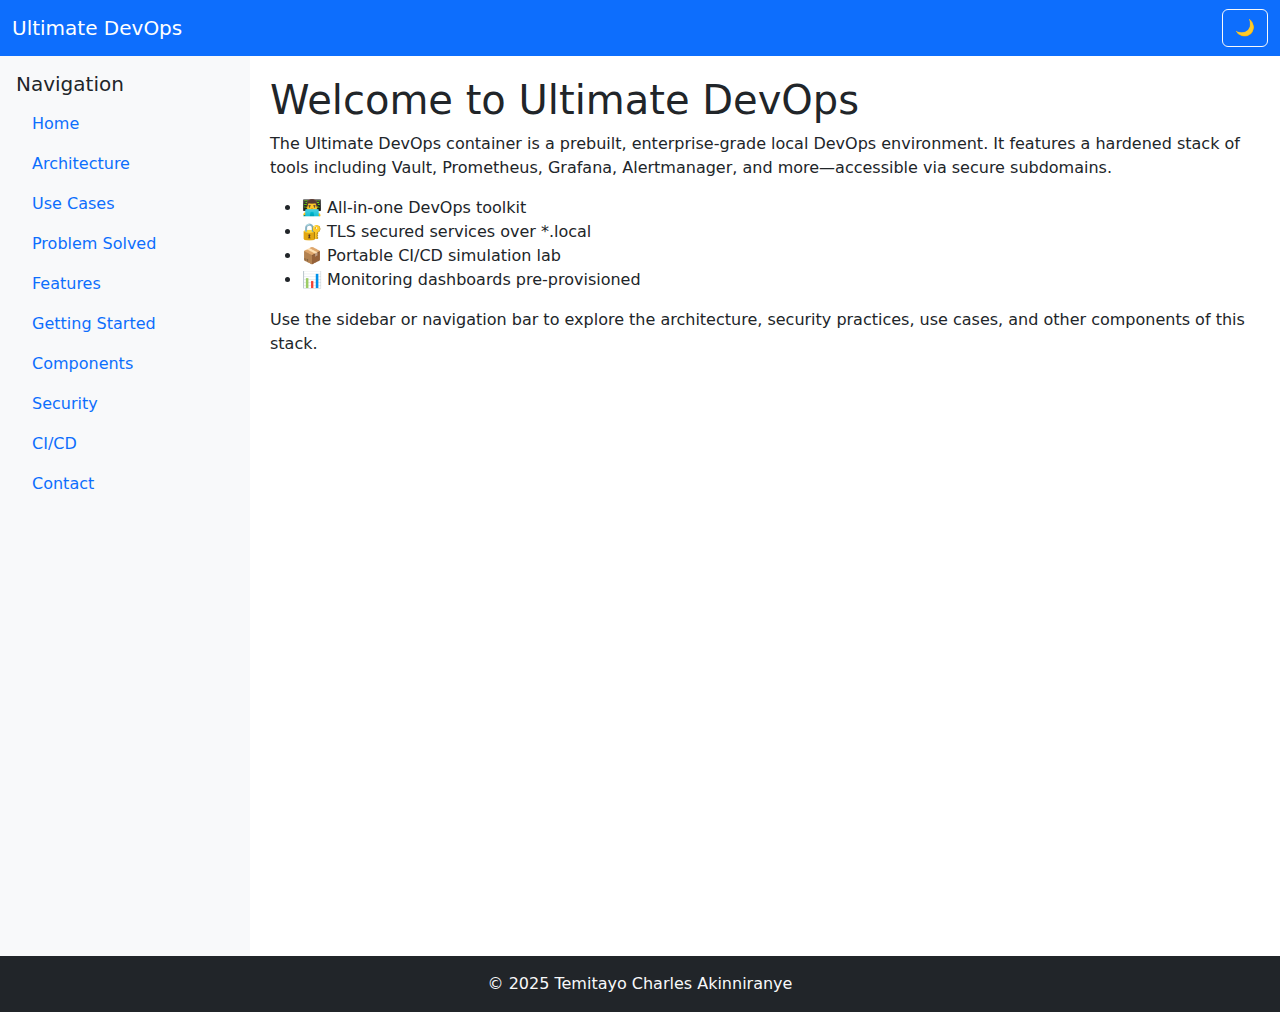
<file: index.html>
<!DOCTYPE html>
<html lang="en">
<head>
  <meta charset="UTF-8">
  <title>Home - Ultimate DevOps</title>
  <meta name="viewport" content="width=device-width, initial-scale=1">
  <link href="https://cdn.jsdelivr.net/npm/bootstrap@5.3.2/dist/css/bootstrap.min.css" rel="stylesheet">
  <style>
    body { display: flex; flex-direction: column; min-height: 100vh; }
    main { padding: 20px; flex: 1; }
  </style>
</head>
<body>
<nav class="navbar navbar-expand-lg navbar-dark bg-primary sticky-top">
  <div class="container-fluid">
    <a class="navbar-brand" href="index.html">Ultimate DevOps</a>
    <button class="btn btn-outline-light ms-auto" onclick="toggleTheme()">🌙</button>
  </div>
</nav>

<div class="d-flex">
  <div class="bg-light p-3" style="width: 250px; height: 100vh;">
    <h5>Navigation</h5>
    <ul class="nav flex-column">
      <li class="nav-item"><a class="nav-link" href="index.html">Home</a></li>
      <li class="nav-item"><a class="nav-link" href="architecture.html">Architecture</a></li>
      <li class="nav-item"><a class="nav-link" href="use-cases.html">Use Cases</a></li>
      <li class="nav-item"><a class="nav-link" href="problem-solved.html">Problem Solved</a></li>
      <li class="nav-item"><a class="nav-link" href="features.html">Features</a></li>
      <li class="nav-item"><a class="nav-link" href="getting-started.html">Getting Started</a></li>
      <li class="nav-item"><a class="nav-link" href="components.html">Components</a></li>
      <li class="nav-item"><a class="nav-link" href="security.html">Security</a></li>
      <li class="nav-item"><a class="nav-link" href="ci-cd.html">CI/CD</a></li>
      <li class="nav-item"><a class="nav-link" href="contact.html">Contact</a></li>
    </ul>
  </div>

  <main class="flex-grow-1">
    <h1>Welcome to Ultimate DevOps</h1>
    <p>
      The Ultimate DevOps container is a prebuilt, enterprise-grade local DevOps environment.
      It features a hardened stack of tools including Vault, Prometheus, Grafana, Alertmanager, and more—accessible via secure subdomains.
    </p>
    <ul>
      <li>👨‍💻 All-in-one DevOps toolkit</li>
      <li>🔐 TLS secured services over *.local</li>
      <li>📦 Portable CI/CD simulation lab</li>
      <li>📊 Monitoring dashboards pre-provisioned</li>
    </ul>
    <p>
      Use the sidebar or navigation bar to explore the architecture, security practices, use cases, and other components of this stack.
    </p>
  </main>
</div>

<footer class="text-center p-3 mt-auto bg-dark text-light">
  © 2025 Temitayo Charles Akinniranye
</footer>

<script src="https://cdn.jsdelivr.net/npm/bootstrap@5.3.2/dist/js/bootstrap.bundle.min.js"></script>
<script>
  function toggleTheme() {
    document.body.classList.toggle("bg-dark");
    document.body.classList.toggle("text-light");
  }
</script>
</body>
</html>
</file>
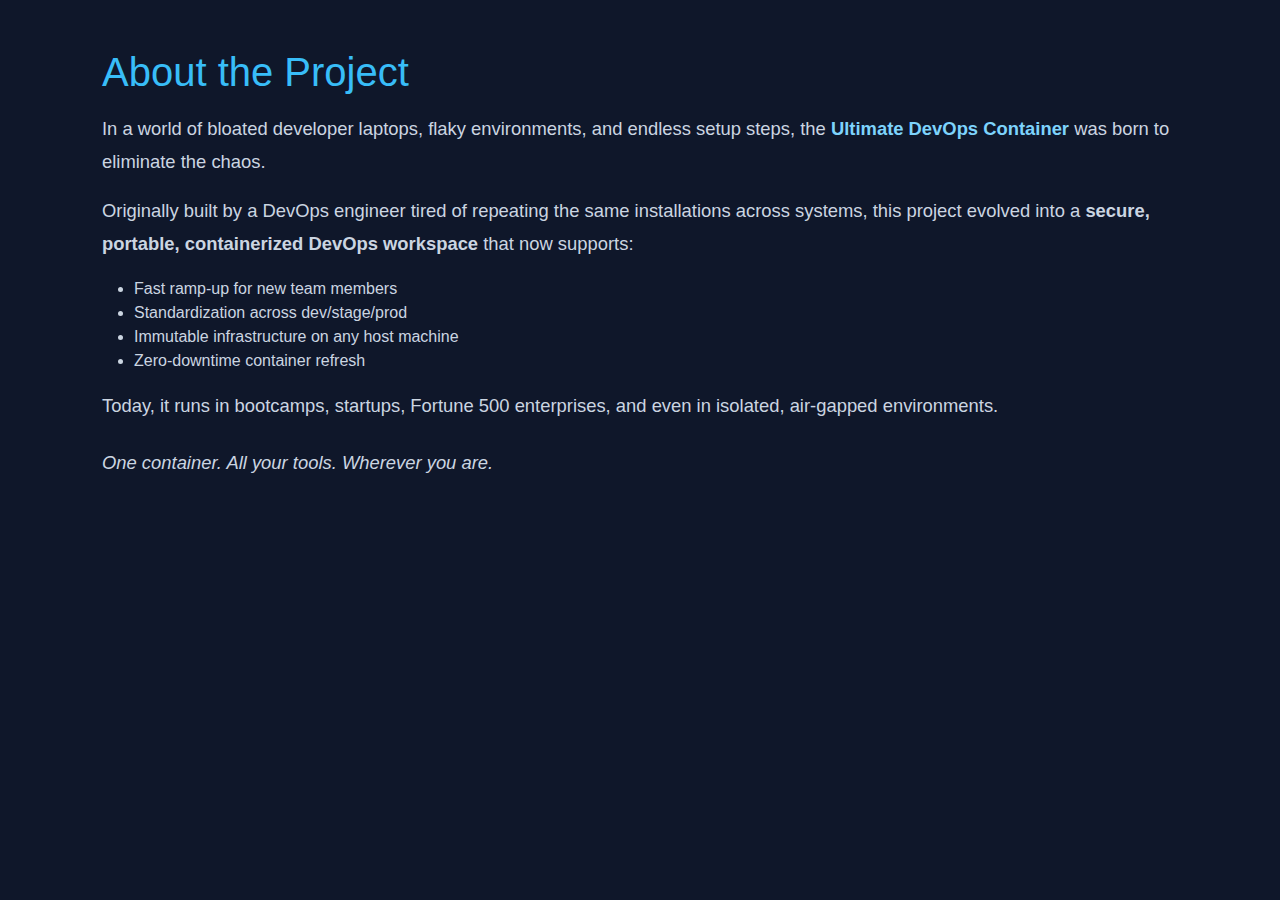
<file: about.html>
<!DOCTYPE html>
<html lang="en">
<head>
  <meta charset="UTF-8" />
  <title>About | Ultimate DevOps Container</title>
  <meta name="viewport" content="width=device-width, initial-scale=1">
  <link href="https://cdn.jsdelivr.net/npm/bootstrap@5.3.2/dist/css/bootstrap.min.css" rel="stylesheet">
  <style>
    body {
      background-color: #0f172a;
      color: #cbd5e1;
      font-family: 'Segoe UI', sans-serif;
    }
    .container {
      padding: 3rem 2rem;
    }
    h1 {
      font-size: 2.5rem;
      color: #38bdf8;
      margin-bottom: 1rem;
    }
    .highlight {
      color: #7dd3fc;
      font-weight: bold;
    }
    p {
      font-size: 1.15rem;
      line-height: 1.8;
    }
  </style>
</head>
<body>

<div class="container">
  <h1>About the Project</h1>

  <p>
    In a world of bloated developer laptops, flaky environments, and endless setup steps,
    the <span class="highlight">Ultimate DevOps Container</span> was born to eliminate the chaos.
  </p>

  <p>
    Originally built by a DevOps engineer tired of repeating the same installations across systems,
    this project evolved into a <strong>secure, portable, containerized DevOps workspace</strong> that now supports:
  </p>

  <ul>
    <li>Fast ramp-up for new team members</li>
    <li>Standardization across dev/stage/prod</li>
    <li>Immutable infrastructure on any host machine</li>
    <li>Zero-downtime container refresh</li>
  </ul>

  <p>
    Today, it runs in bootcamps, startups, Fortune 500 enterprises, and even in isolated, air-gapped environments.
  </p>

  <p class="mt-4">
    <em>One container. All your tools. Wherever you are.</em>
  </p>
</div>

</body>
</html>
</file>
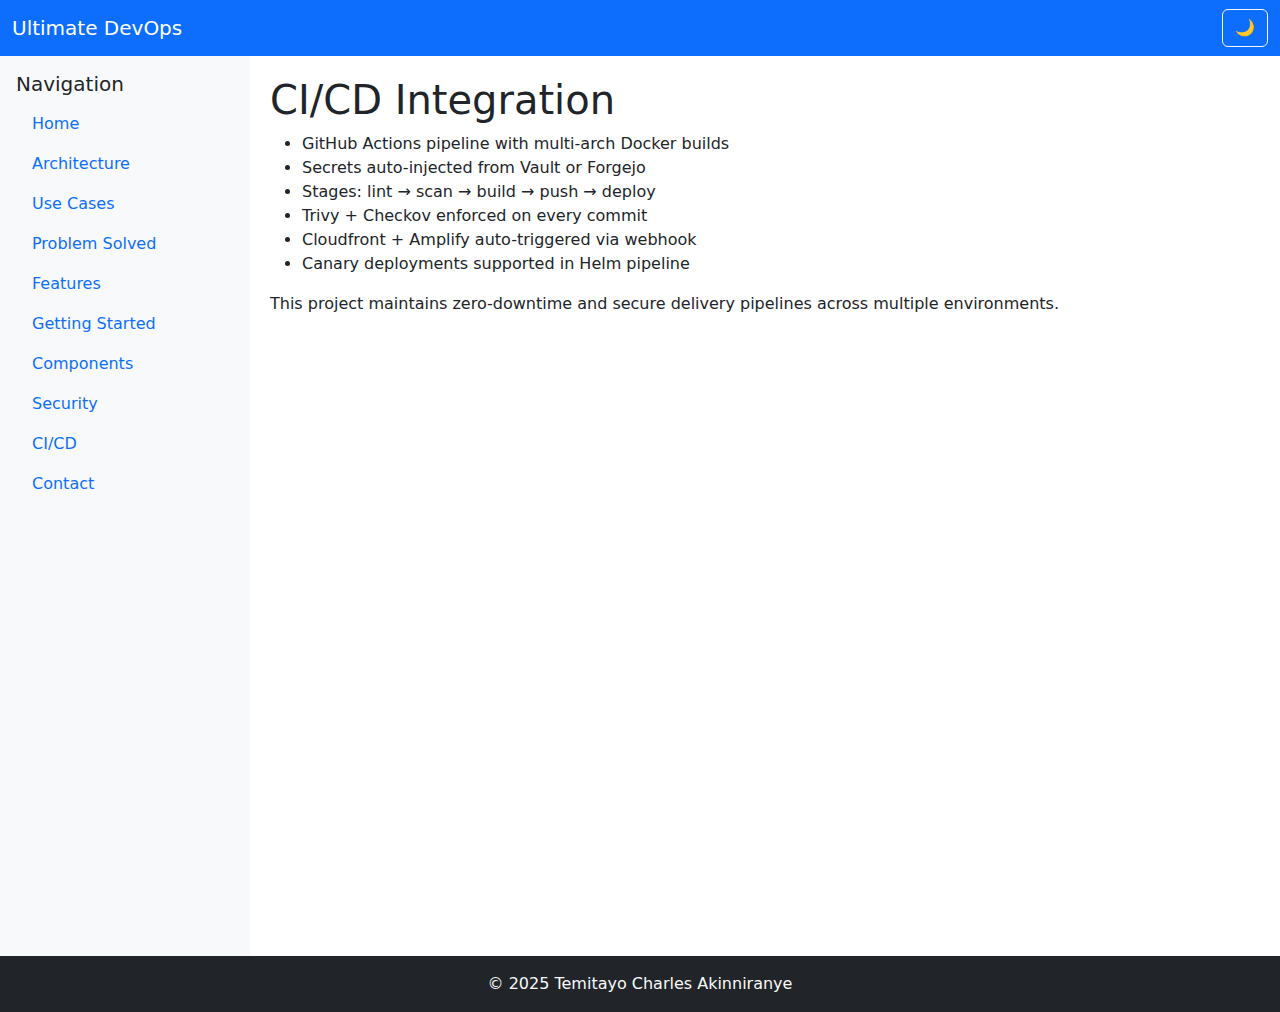
<file: ci-cd.html>
<!DOCTYPE html>
<html lang="en">
<head>
  <meta charset="UTF-8">
  <title>CI/CD - Ultimate DevOps</title>
  <meta name="viewport" content="width=device-width, initial-scale=1">
  <link href="https://cdn.jsdelivr.net/npm/bootstrap@5.3.2/dist/css/bootstrap.min.css" rel="stylesheet">
  <style>body { display: flex; flex-direction: column; min-height: 100vh; } main { padding: 20px; flex: 1; }</style>
</head>
<body>
<nav class="navbar navbar-expand-lg navbar-dark bg-primary sticky-top">
  <div class="container-fluid">
    <a class="navbar-brand" href="index.html">Ultimate DevOps</a>
    <button class="btn btn-outline-light ms-auto" onclick="toggleTheme()">🌙</button>
  </div>
</nav>
<div class="d-flex">
  <div class="bg-light p-3" style="width: 250px; height: 100vh;">
    <h5>Navigation</h5>
    <ul class="nav flex-column">
      <li class="nav-item"><a class="nav-link" href="index.html">Home</a></li>
      <li class="nav-item"><a class="nav-link" href="architecture.html">Architecture</a></li>
      <li class="nav-item"><a class="nav-link" href="use-cases.html">Use Cases</a></li>
      <li class="nav-item"><a class="nav-link" href="problem-solved.html">Problem Solved</a></li>
      <li class="nav-item"><a class="nav-link" href="features.html">Features</a></li>
      <li class="nav-item"><a class="nav-link" href="getting-started.html">Getting Started</a></li>
      <li class="nav-item"><a class="nav-link" href="components.html">Components</a></li>
      <li class="nav-item"><a class="nav-link" href="security.html">Security</a></li>
      <li class="nav-item"><a class="nav-link active" href="ci-cd.html">CI/CD</a></li>
      <li class="nav-item"><a class="nav-link" href="contact.html">Contact</a></li>
    </ul>
  </div>
  <main class="flex-grow-1">
    <h1>CI/CD Integration</h1>
    <ul>
      <li>GitHub Actions pipeline with multi-arch Docker builds</li>
      <li>Secrets auto-injected from Vault or Forgejo</li>
      <li>Stages: lint → scan → build → push → deploy</li>
      <li>Trivy + Checkov enforced on every commit</li>
      <li>Cloudfront + Amplify auto-triggered via webhook</li>
      <li>Canary deployments supported in Helm pipeline</li>
    </ul>
    <p>This project maintains zero-downtime and secure delivery pipelines across multiple environments.</p>
  </main>
</div>
<footer class="text-center p-3 mt-auto bg-dark text-light">© 2025 Temitayo Charles Akinniranye</footer>
<script src="https://cdn.jsdelivr.net/npm/bootstrap@5.3.2/dist/js/bootstrap.bundle.min.js"></script>
<script>
function toggleTheme() {
  document.body.classList.toggle("bg-dark");
  document.body.classList.toggle("text-light");
}
</script>
</body>
</html>
</file>
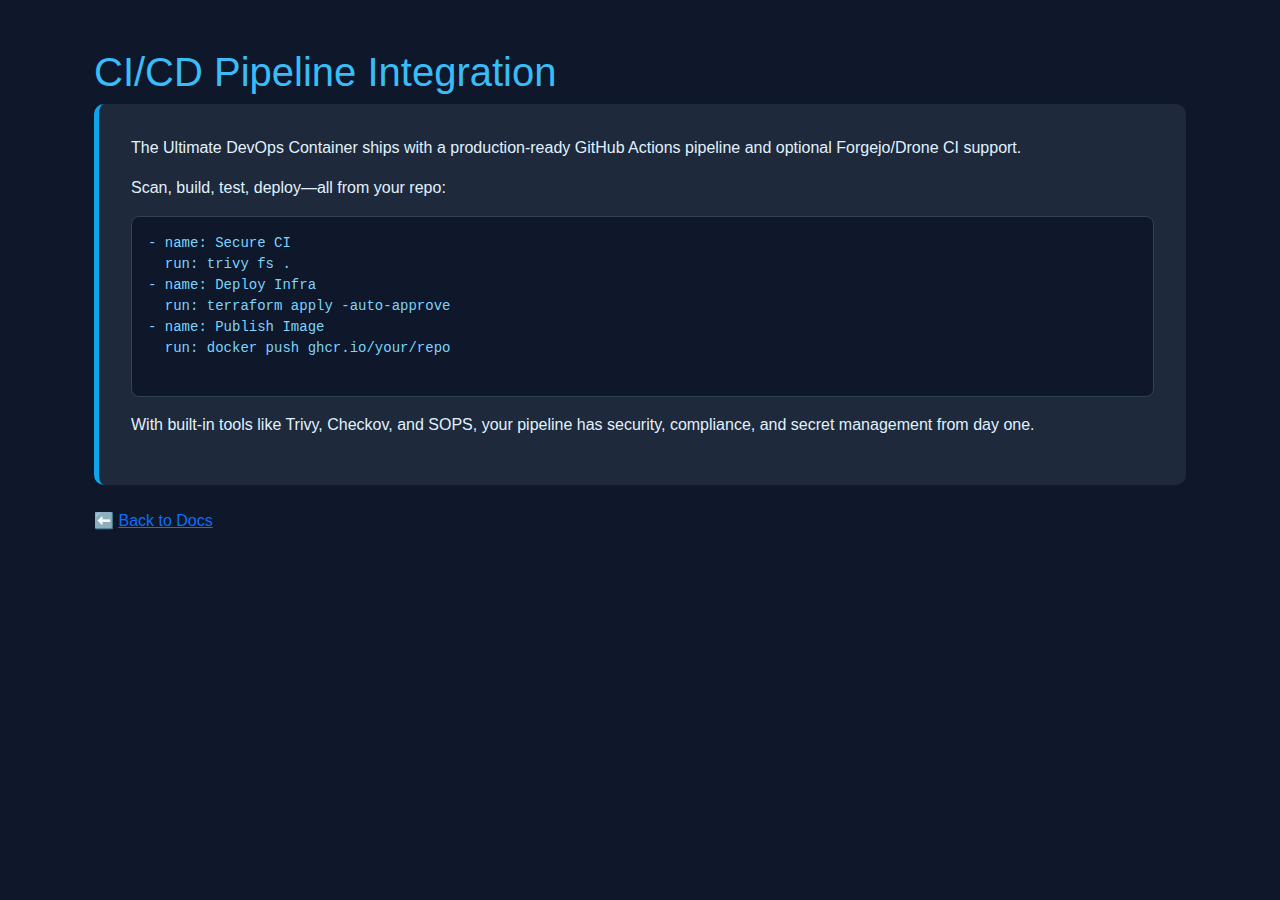
<file: ci.html>
<!DOCTYPE html>
<html lang="en">
<head>
  <meta charset="UTF-8" />
  <title>CI/CD — Ultimate DevOps Container</title>
  <meta name="viewport" content="width=device-width, initial-scale=1" />
  <link href="https://cdn.jsdelivr.net/npm/bootstrap@5.3.2/dist/css/bootstrap.min.css" rel="stylesheet" />
  <style>
    body {
      background-color: #0f172a;
      color: #e0f2fe;
      font-family: 'Segoe UI', sans-serif;
    }
    h1 {
      color: #38bdf8;
    }
    .section {
      padding: 3rem 1.5rem;
    }
    .pipeline {
      background: #1e293b;
      padding: 2rem;
      border-left: 5px solid #0ea5e9;
      border-radius: 10px;
    }
    pre {
      background: #0f172a;
      border: 1px solid #334155;
      color: #7dd3fc;
      padding: 1rem;
      border-radius: 8px;
      overflow-x: auto;
    }
  </style>
</head>
<body>
  <div class="container section">
    <h1>CI/CD Pipeline Integration</h1>
    <div class="pipeline">
      <p>
        The Ultimate DevOps Container ships with a production-ready GitHub Actions pipeline and optional Forgejo/Drone CI support.
      </p>
      <p>
        Scan, build, test, deploy—all from your repo:
      </p>
      <pre>
- name: Secure CI
  run: trivy fs .
- name: Deploy Infra
  run: terraform apply -auto-approve
- name: Publish Image
  run: docker push ghcr.io/your/repo
      </pre>
      <p>
        With built-in tools like Trivy, Checkov, and SOPS, your pipeline has security, compliance, and secret management from day one.
      </p>
    </div>

    <p class="mt-4">
      ⬅️ <a href="docs.html">Back to Docs</a>
    </p>
  </div>
</body>
</html>
</file>
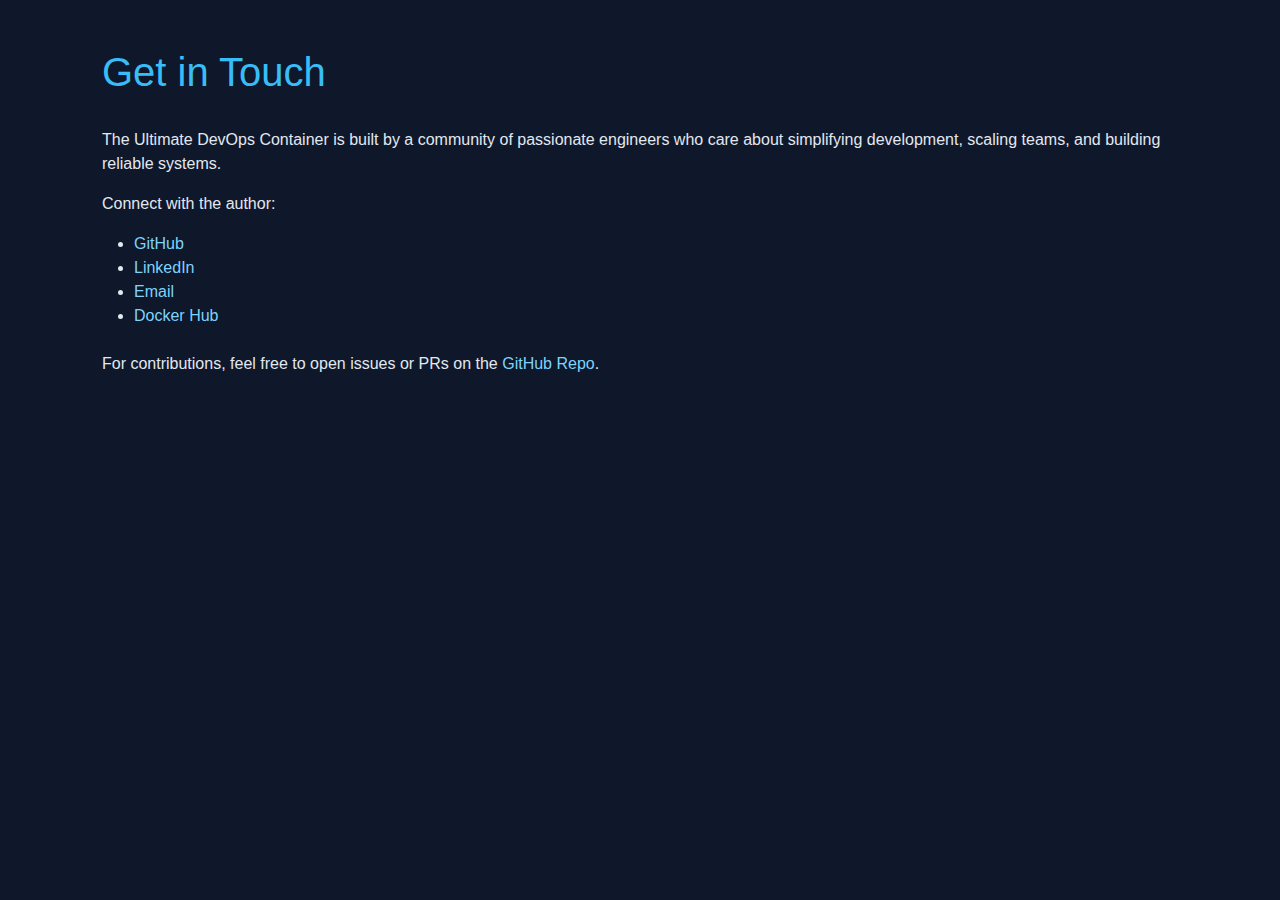
<file: contact.html>
<!DOCTYPE html>
<html lang="en">
<head>
  <meta charset="UTF-8" />
  <title>Contact | Ultimate DevOps Container</title>
  <meta name="viewport" content="width=device-width, initial-scale=1">
  <link href="https://cdn.jsdelivr.net/npm/bootstrap@5.3.2/dist/css/bootstrap.min.css" rel="stylesheet">
  <style>
    body {
      background-color: #0f172a;
      color: #e2e8f0;
      font-family: 'Segoe UI', sans-serif;
    }
    .container {
      padding: 3rem 2rem;
    }
    h1 {
      color: #38bdf8;
      margin-bottom: 2rem;
    }
    a {
      color: #7dd3fc;
      text-decoration: none;
    }
    a:hover {
      text-decoration: underline;
      color: #bae6fd;
    }
  </style>
</head>
<body>

<div class="container">
  <h1>Get in Touch</h1>
  <p>
    The Ultimate DevOps Container is built by a community of passionate engineers who care about simplifying development, scaling teams, and building reliable systems.
  </p>
  <p>
    Connect with the author:
  </p>
  <ul>
    <li><a href="https://github.com/temitayocharles" target="_blank">GitHub</a></li>
    <li><a href="https://linkedin.com/in/temitayocharles" target="_blank">LinkedIn</a></li>
    <li><a href="mailto:temitayocharles@protonmail.com">Email</a></li>
    <li><a href="https://hub.docker.com/r/temitayocharles/ultimate-devops" target="_blank">Docker Hub</a></li>
  </ul>
  <p class="mt-4">
    For contributions, feel free to open issues or PRs on the <a href="https://github.com/temitayocharles/ultimate-devops" target="_blank">GitHub Repo</a>.
  </p>
</div>

</body>
</html>
</file>
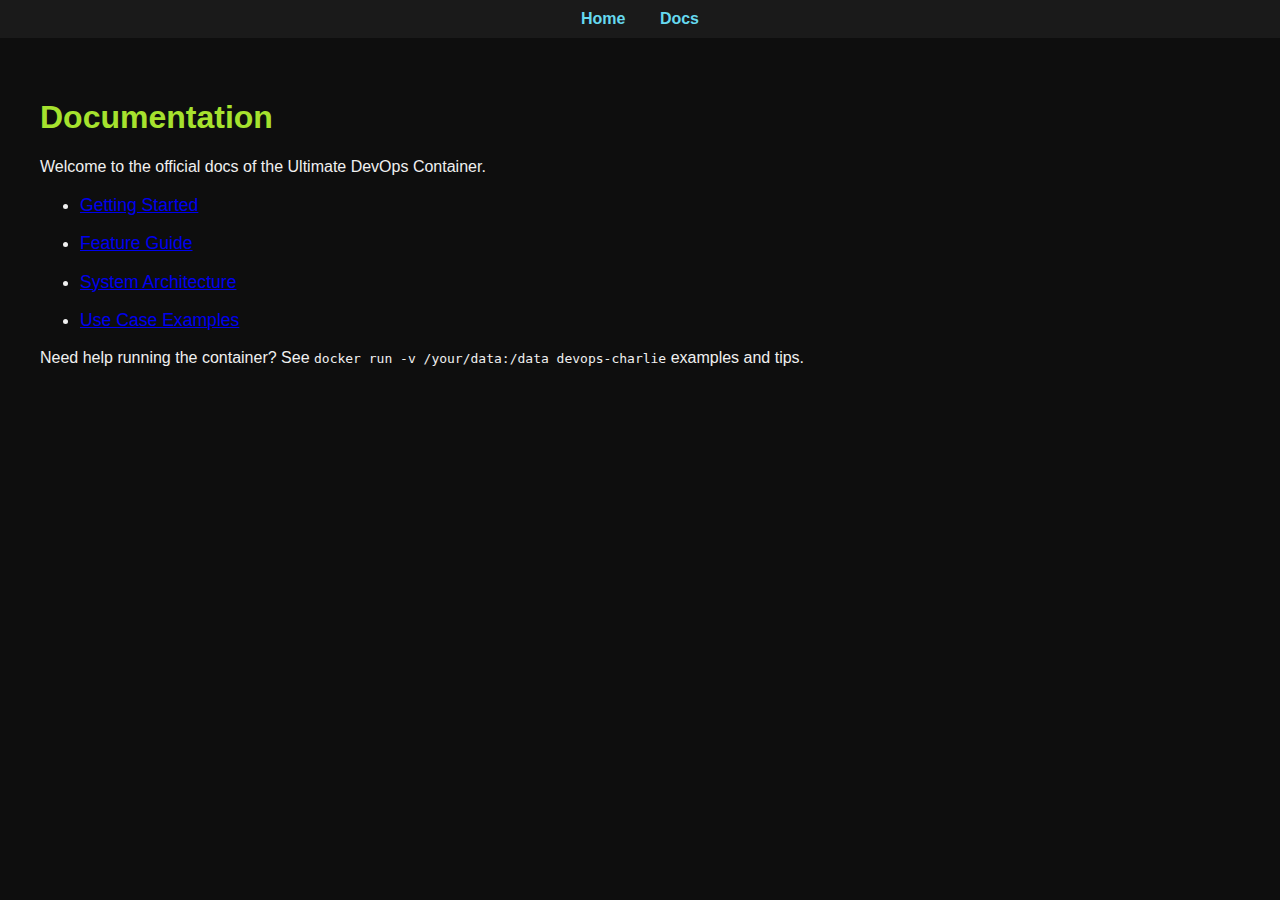
<file: docs.html>
<!DOCTYPE html>
<html lang="en">
<head>
  <meta charset="UTF-8">
  <title>Docs • Ultimate DevOps</title>
  <link rel="stylesheet" href="style.css">
</head>
<body>
  <nav>
    <a href="index.html">Home</a>
    <a href="docs.html">Docs</a>
  </nav>
  <div class="main">
    <h1>Documentation</h1>
    <p>Welcome to the official docs of the Ultimate DevOps Container.</p>
    <ul>
      <li><a href="getting-started.html">Getting Started</a></li>
      <li><a href="features.html">Feature Guide</a></li>
      <li><a href="architecture.html">System Architecture</a></li>
      <li><a href="use-cases.html">Use Case Examples</a></li>
    </ul>
    <p>
      Need help running the container? See <code>docker run -v /your/data:/data devops-charlie</code> examples and tips.
    </p>
  </div>
</body>
</html>
</file>
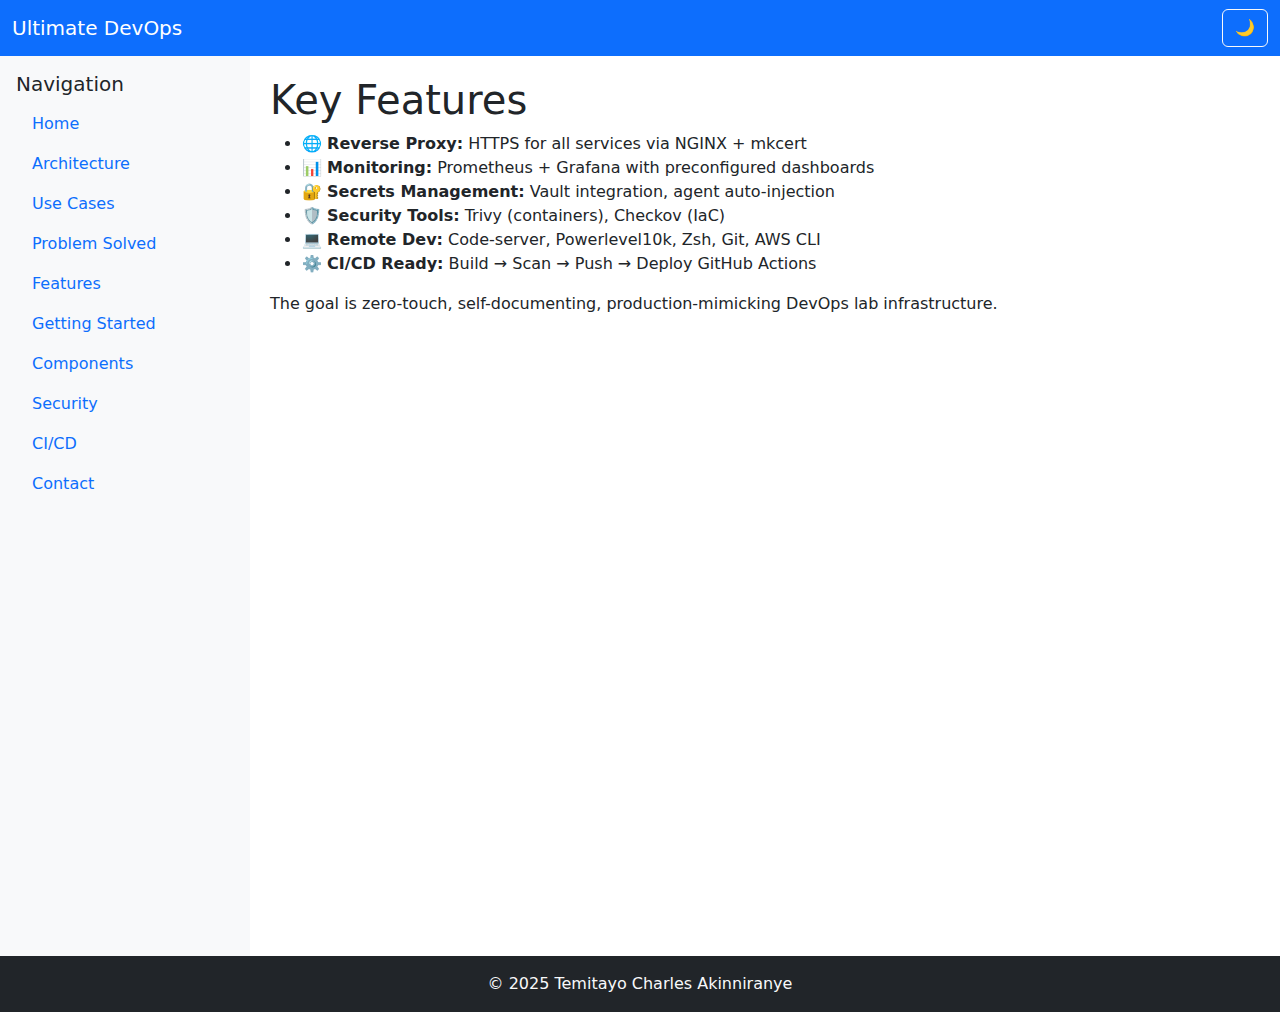
<file: features.html>
<!DOCTYPE html>
<html lang="en">
<head>
  <meta charset="UTF-8">
  <title>Features - Ultimate DevOps</title>
  <meta name="viewport" content="width=device-width, initial-scale=1">
  <link href="https://cdn.jsdelivr.net/npm/bootstrap@5.3.2/dist/css/bootstrap.min.css" rel="stylesheet">
  <style>body { display: flex; flex-direction: column; min-height: 100vh; } main { padding: 20px; flex: 1; }</style>
</head>
<body>
<nav class="navbar navbar-expand-lg navbar-dark bg-primary sticky-top">
  <div class="container-fluid">
    <a class="navbar-brand" href="index.html">Ultimate DevOps</a>
    <button class="btn btn-outline-light ms-auto" onclick="toggleTheme()">🌙</button>
  </div>
</nav>
<div class="d-flex">
  <div class="bg-light p-3" style="width: 250px; height: 100vh;">
    <h5>Navigation</h5>
    <ul class="nav flex-column">
      <li class="nav-item"><a class="nav-link" href="index.html">Home</a></li>
      <li class="nav-item"><a class="nav-link" href="architecture.html">Architecture</a></li>
      <li class="nav-item"><a class="nav-link" href="use-cases.html">Use Cases</a></li>
      <li class="nav-item"><a class="nav-link" href="problem-solved.html">Problem Solved</a></li>
      <li class="nav-item"><a class="nav-link active" href="features.html">Features</a></li>
      <li class="nav-item"><a class="nav-link" href="getting-started.html">Getting Started</a></li>
      <li class="nav-item"><a class="nav-link" href="components.html">Components</a></li>
      <li class="nav-item"><a class="nav-link" href="security.html">Security</a></li>
      <li class="nav-item"><a class="nav-link" href="ci-cd.html">CI/CD</a></li>
      <li class="nav-item"><a class="nav-link" href="contact.html">Contact</a></li>
    </ul>
  </div>
  <main class="flex-grow-1">
    <h1>Key Features</h1>
    <ul>
      <li>🌐 <strong>Reverse Proxy:</strong> HTTPS for all services via NGINX + mkcert</li>
      <li>📊 <strong>Monitoring:</strong> Prometheus + Grafana with preconfigured dashboards</li>
      <li>🔐 <strong>Secrets Management:</strong> Vault integration, agent auto-injection</li>
      <li>🛡 <strong>Security Tools:</strong> Trivy (containers), Checkov (IaC)</li>
      <li>💻 <strong>Remote Dev:</strong> Code-server, Powerlevel10k, Zsh, Git, AWS CLI</li>
      <li>⚙️ <strong>CI/CD Ready:</strong> Build → Scan → Push → Deploy GitHub Actions</li>
    </ul>
    <p>
      The goal is zero-touch, self-documenting, production-mimicking DevOps lab infrastructure.
    </p>
  </main>
</div>
<footer class="text-center p-3 mt-auto bg-dark text-light">
  © 2025 Temitayo Charles Akinniranye
</footer>
<script src="https://cdn.jsdelivr.net/npm/bootstrap@5.3.2/dist/js/bootstrap.bundle.min.js"></script>
<script>
  function toggleTheme() {
    document.body.classList.toggle("bg-dark");
    document.body.classList.toggle("text-light");
  }
</script>
</body>
</html>
</file>
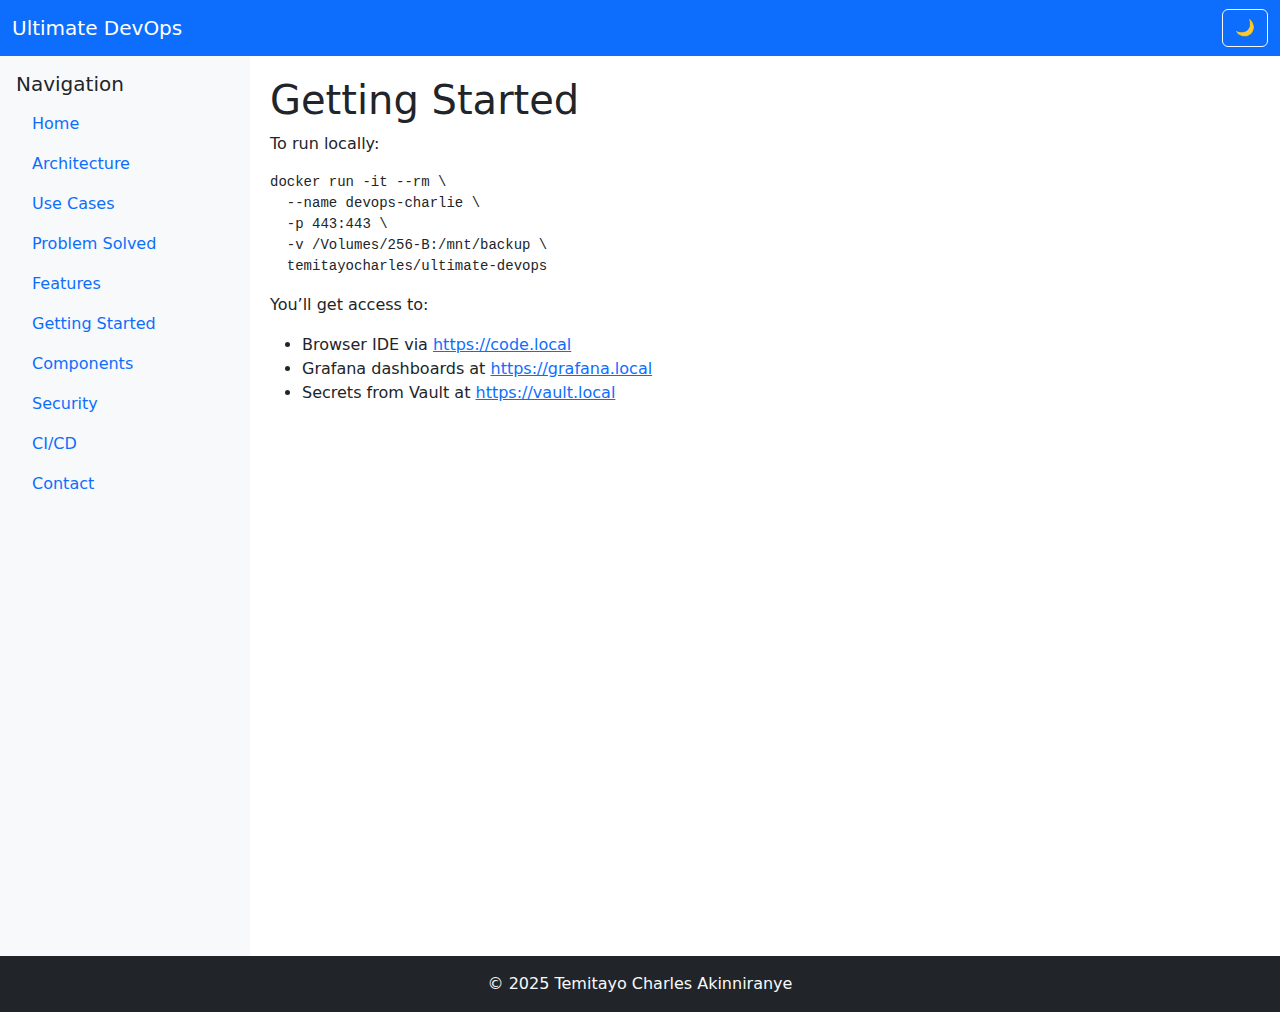
<file: getting-started.html>
<!DOCTYPE html>
<html lang="en">
<head>
  <meta charset="UTF-8">
  <title>Getting Started - Ultimate DevOps</title>
  <meta name="viewport" content="width=device-width, initial-scale=1">
  <link href="https://cdn.jsdelivr.net/npm/bootstrap@5.3.2/dist/css/bootstrap.min.css" rel="stylesheet">
  <style>body { display: flex; flex-direction: column; min-height: 100vh; } main { padding: 20px; flex: 1; }</style>
</head>
<body>
<nav class="navbar navbar-expand-lg navbar-dark bg-primary sticky-top">
  <div class="container-fluid">
    <a class="navbar-brand" href="index.html">Ultimate DevOps</a>
    <button class="btn btn-outline-light ms-auto" onclick="toggleTheme()">🌙</button>
  </div>
</nav>
<div class="d-flex">
  <div class="bg-light p-3" style="width: 250px; height: 100vh;">
    <h5>Navigation</h5>
    <ul class="nav flex-column">
      <li class="nav-item"><a class="nav-link" href="index.html">Home</a></li>
      <li class="nav-item"><a class="nav-link" href="architecture.html">Architecture</a></li>
      <li class="nav-item"><a class="nav-link" href="use-cases.html">Use Cases</a></li>
      <li class="nav-item"><a class="nav-link" href="problem-solved.html">Problem Solved</a></li>
      <li class="nav-item"><a class="nav-link" href="features.html">Features</a></li>
      <li class="nav-item"><a class="nav-link active" href="getting-started.html">Getting Started</a></li>
      <li class="nav-item"><a class="nav-link" href="components.html">Components</a></li>
      <li class="nav-item"><a class="nav-link" href="security.html">Security</a></li>
      <li class="nav-item"><a class="nav-link" href="ci-cd.html">CI/CD</a></li>
      <li class="nav-item"><a class="nav-link" href="contact.html">Contact</a></li>
    </ul>
  </div>
  <main class="flex-grow-1">
    <h1>Getting Started</h1>
    <p>To run locally:</p>
    <pre><code>docker run -it --rm \
  --name devops-charlie \
  -p 443:443 \
  -v /Volumes/256-B:/mnt/backup \
  temitayocharles/ultimate-devops</code></pre>
    <p>You’ll get access to:</p>
    <ul>
      <li>Browser IDE via <a href="https://code.local">https://code.local</a></li>
      <li>Grafana dashboards at <a href="https://grafana.local">https://grafana.local</a></li>
      <li>Secrets from Vault at <a href="https://vault.local">https://vault.local</a></li>
    </ul>
  </main>
</div>
<footer class="text-center p-3 mt-auto bg-dark text-light">© 2025 Temitayo Charles Akinniranye</footer>
<script src="https://cdn.jsdelivr.net/npm/bootstrap@5.3.2/dist/js/bootstrap.bundle.min.js"></script>
<script>
function toggleTheme() {
  document.body.classList.toggle("bg-dark");
  document.body.classList.toggle("text-light");
}
</script>
</body>
</html>
</file>
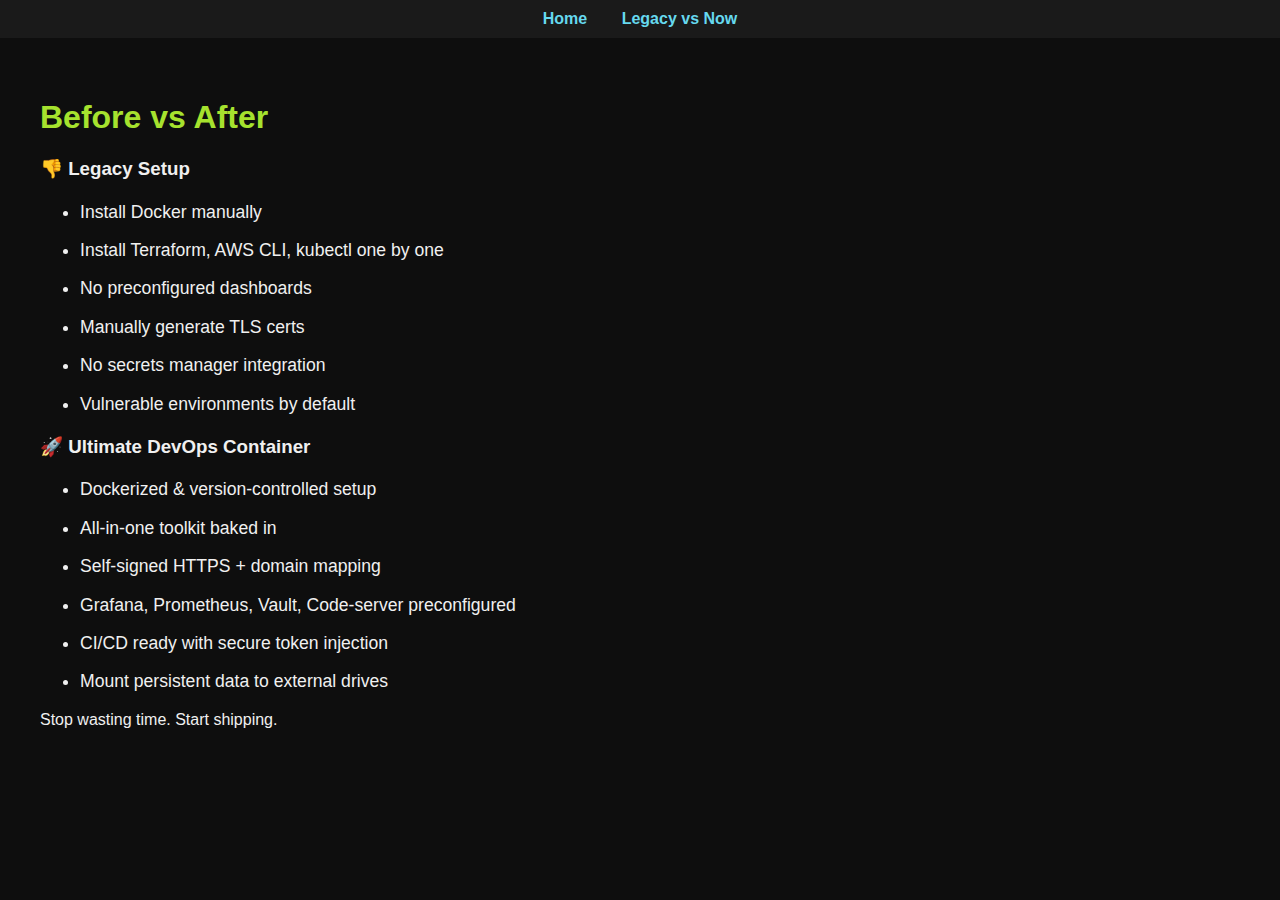
<file: legacy-vs-now.html>
<!DOCTYPE html>
<html lang="en">
<head>
  <meta charset="UTF-8" />
  <title>Legacy vs Now • Ultimate DevOps</title>
  <link rel="stylesheet" href="style.css" />
</head>
<body>
  <nav>
    <a href="index.html">Home</a>
    <a href="legacy-vs-now.html">Legacy vs Now</a>
  </nav>
  <div class="main">
    <h1>Before vs After</h1>
    <h3>👎 Legacy Setup</h3>
    <ul>
      <li>Install Docker manually</li>
      <li>Install Terraform, AWS CLI, kubectl one by one</li>
      <li>No preconfigured dashboards</li>
      <li>Manually generate TLS certs</li>
      <li>No secrets manager integration</li>
      <li>Vulnerable environments by default</li>
    </ul>
    <h3>🚀 Ultimate DevOps Container</h3>
    <ul>
      <li>Dockerized & version-controlled setup</li>
      <li>All-in-one toolkit baked in</li>
      <li>Self-signed HTTPS + domain mapping</li>
      <li>Grafana, Prometheus, Vault, Code-server preconfigured</li>
      <li>CI/CD ready with secure token injection</li>
      <li>Mount persistent data to external drives</li>
    </ul>
    <p>
      Stop wasting time. Start shipping.
    </p>
  </div>
</body>
</html>
</file>
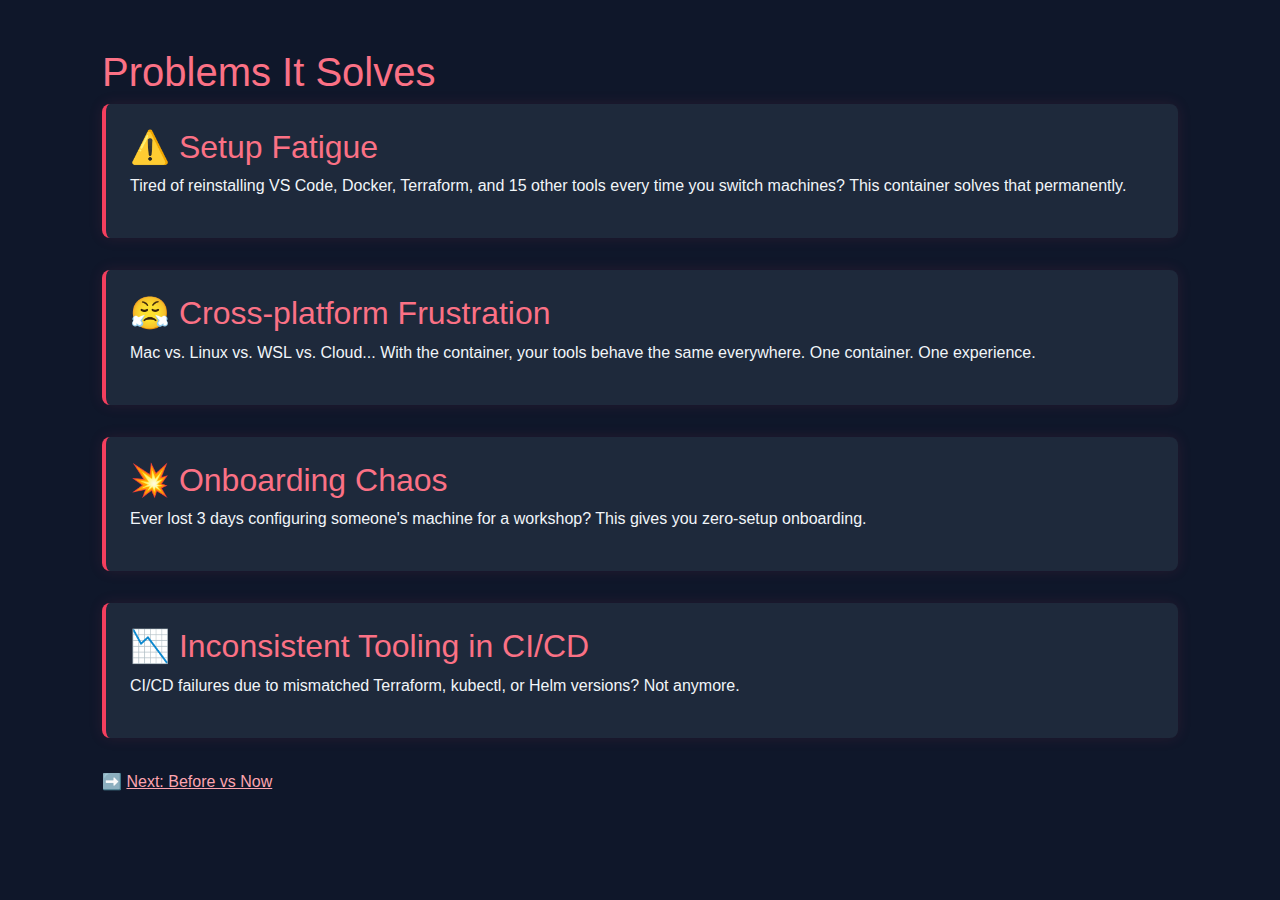
<file: problem-solved.html>
<!DOCTYPE html>
<html lang="en">
<head>
  <meta charset="UTF-8" />
  <title>Problems It Solves — Ultimate DevOps Container</title>
  <meta name="viewport" content="width=device-width, initial-scale=1" />
  <link href="https://cdn.jsdelivr.net/npm/bootstrap@5.3.2/dist/css/bootstrap.min.css" rel="stylesheet" />
  <style>
    body {
      background: #0f172a;
      color: #f1f5f9;
      font-family: 'Segoe UI', sans-serif;
    }
    h1, h2 {
      color: #fb7185;
    }
    .section {
      padding: 3rem 2rem;
    }
    .problem {
      margin-bottom: 2rem;
      background: #1e293b;
      border-left: 4px solid #f43f5e;
      padding: 1.5rem;
      border-radius: 8px;
      box-shadow: 0 0 15px rgba(244, 63, 94, 0.1);
    }
    a {
      color: #fda4af;
    }
    a:hover {
      color: #fbcfe8;
      text-decoration: underline;
    }
  </style>
</head>
<body>
  <div class="container section">
    <h1>Problems It Solves</h1>

    <div class="problem">
      <h2>⚠️ Setup Fatigue</h2>
      <p>
        Tired of reinstalling VS Code, Docker, Terraform, and 15 other tools every time you switch machines?
        This container solves that permanently.
      </p>
    </div>

    <div class="problem">
      <h2>😤 Cross-platform Frustration</h2>
      <p>
        Mac vs. Linux vs. WSL vs. Cloud... With the container, your tools behave the same everywhere. One container. One experience.
      </p>
    </div>

    <div class="problem">
      <h2>💥 Onboarding Chaos</h2>
      <p>
        Ever lost 3 days configuring someone's machine for a workshop? This gives you zero-setup onboarding.
      </p>
    </div>

    <div class="problem">
      <h2>📉 Inconsistent Tooling in CI/CD</h2>
      <p>
        CI/CD failures due to mismatched Terraform, kubectl, or Helm versions? Not anymore.
      </p>
    </div>

    <p class="mt-4">
      ➡️ <a href="legacy-vs-now.html">Next: Before vs Now</a>
    </p>
  </div>
</body>
</html>
</file>
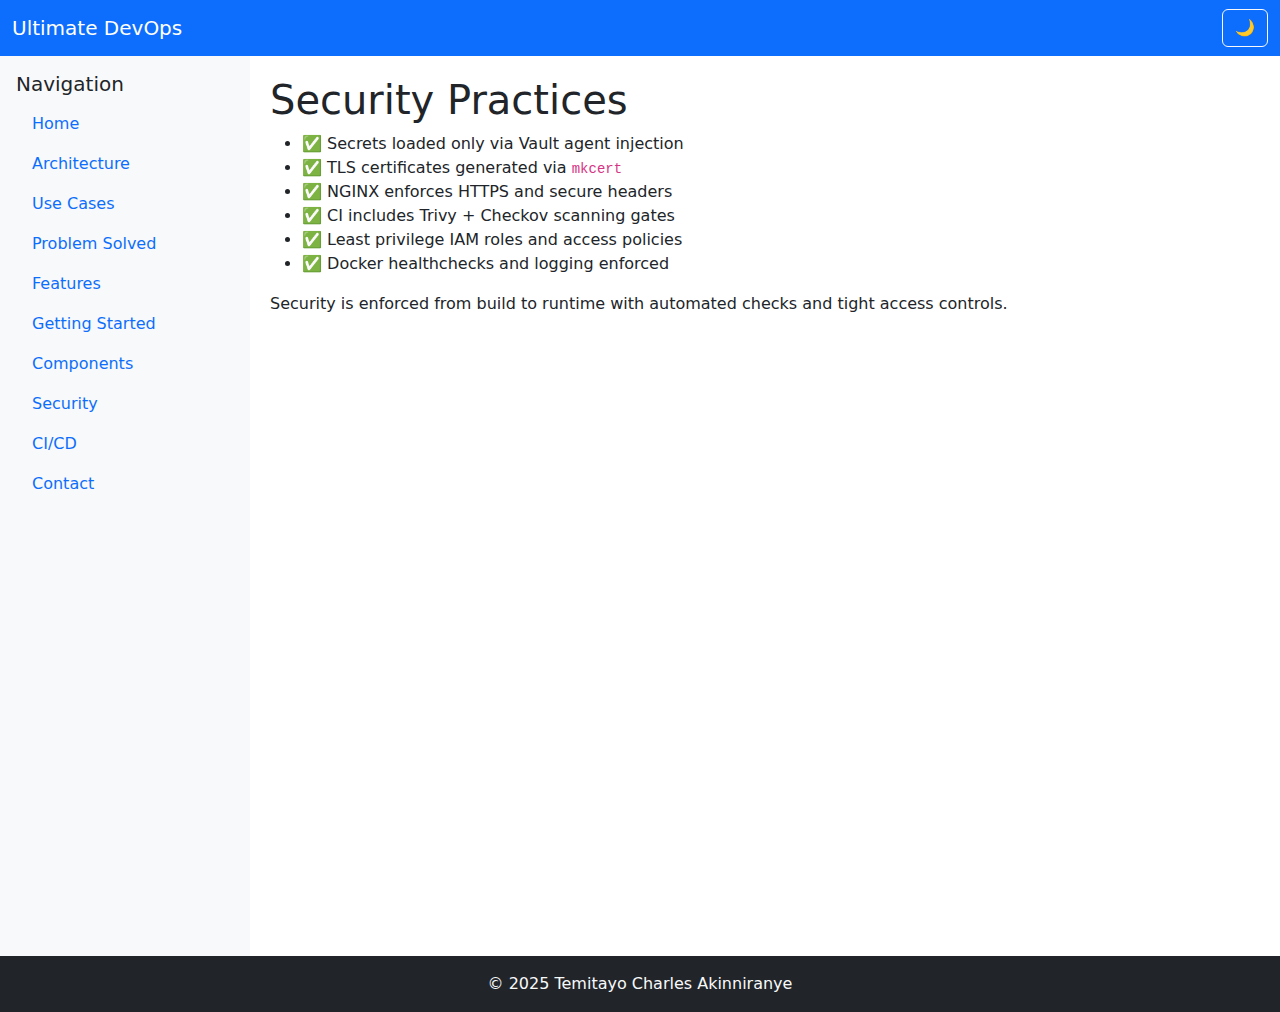
<file: security.html>
<!DOCTYPE html>
<html lang="en">
<head>
  <meta charset="UTF-8">
  <title>Security - Ultimate DevOps</title>
  <meta name="viewport" content="width=device-width, initial-scale=1">
  <link href="https://cdn.jsdelivr.net/npm/bootstrap@5.3.2/dist/css/bootstrap.min.css" rel="stylesheet">
  <style>body { display: flex; flex-direction: column; min-height: 100vh; } main { padding: 20px; flex: 1; }</style>
</head>
<body>
<nav class="navbar navbar-expand-lg navbar-dark bg-primary sticky-top">
  <div class="container-fluid">
    <a class="navbar-brand" href="index.html">Ultimate DevOps</a>
    <button class="btn btn-outline-light ms-auto" onclick="toggleTheme()">🌙</button>
  </div>
</nav>
<div class="d-flex">
  <div class="bg-light p-3" style="width: 250px; height: 100vh;">
    <h5>Navigation</h5>
    <ul class="nav flex-column">
      <li class="nav-item"><a class="nav-link" href="index.html">Home</a></li>
      <li class="nav-item"><a class="nav-link" href="architecture.html">Architecture</a></li>
      <li class="nav-item"><a class="nav-link" href="use-cases.html">Use Cases</a></li>
      <li class="nav-item"><a class="nav-link" href="problem-solved.html">Problem Solved</a></li>
      <li class="nav-item"><a class="nav-link" href="features.html">Features</a></li>
      <li class="nav-item"><a class="nav-link" href="getting-started.html">Getting Started</a></li>
      <li class="nav-item"><a class="nav-link" href="components.html">Components</a></li>
      <li class="nav-item"><a class="nav-link active" href="security.html">Security</a></li>
      <li class="nav-item"><a class="nav-link" href="ci-cd.html">CI/CD</a></li>
      <li class="nav-item"><a class="nav-link" href="contact.html">Contact</a></li>
    </ul>
  </div>
  <main class="flex-grow-1">
    <h1>Security Practices</h1>
    <ul>
      <li>✅ Secrets loaded only via Vault agent injection</li>
      <li>✅ TLS certificates generated via <code>mkcert</code></li>
      <li>✅ NGINX enforces HTTPS and secure headers</li>
      <li>✅ CI includes Trivy + Checkov scanning gates</li>
      <li>✅ Least privilege IAM roles and access policies</li>
      <li>✅ Docker healthchecks and logging enforced</li>
    </ul>
    <p>Security is enforced from build to runtime with automated checks and tight access controls.</p>
  </main>
</div>
<footer class="text-center p-3 mt-auto bg-dark text-light">© 2025 Temitayo Charles Akinniranye</footer>
<script src="https://cdn.jsdelivr.net/npm/bootstrap@5.3.2/dist/js/bootstrap.bundle.min.js"></script>
<script>
function toggleTheme() {
  document.body.classList.toggle("bg-dark");
  document.body.classList.toggle("text-light");
}
</script>
</body>
</html>
</file>
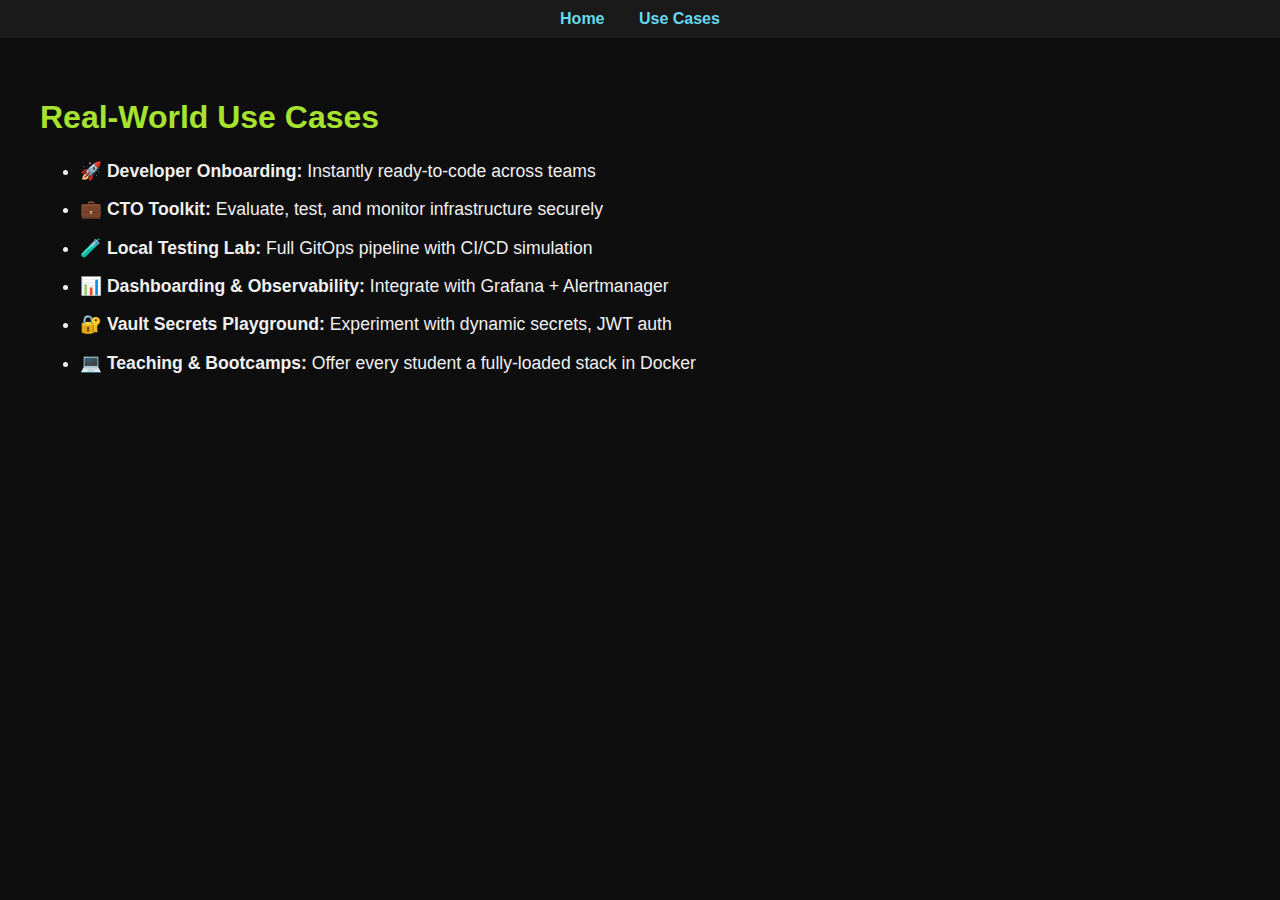
<file: use-cases.html>
<!DOCTYPE html>
<html lang="en">
<head>
  <meta charset="UTF-8" />
  <title>Use Cases • Ultimate DevOps</title>
  <link rel="stylesheet" href="style.css" />
</head>
<body>
  <nav>
    <a href="index.html">Home</a>
    <a href="use-cases.html">Use Cases</a>
  </nav>
  <div class="main">
    <h1>Real-World Use Cases</h1>
    <ul>
      <li><strong>🚀 Developer Onboarding:</strong> Instantly ready-to-code across teams</li>
      <li><strong>💼 CTO Toolkit:</strong> Evaluate, test, and monitor infrastructure securely</li>
      <li><strong>🧪 Local Testing Lab:</strong> Full GitOps pipeline with CI/CD simulation</li>
      <li><strong>📊 Dashboarding & Observability:</strong> Integrate with Grafana + Alertmanager</li>
      <li><strong>🔐 Vault Secrets Playground:</strong> Experiment with dynamic secrets, JWT auth</li>
      <li><strong>💻 Teaching & Bootcamps:</strong> Offer every student a fully-loaded stack in Docker</li>
    </ul>
  </div>
</body>
</html>
</file>
<file: style.css>
body {
  background-color: #0e0e0e;
  color: #f0f0f0;
  font-family: 'Segoe UI', Tahoma, Geneva, Verdana, sans-serif;
  margin: 0;
  padding: 0;
}

nav {
  background-color: #1a1a1a;
  padding: 10px;
  text-align: center;
}

nav a {
  color: #66d9ef;
  text-decoration: none;
  margin: 0 15px;
  font-weight: bold;
  transition: color 0.3s ease;
}

nav a:hover {
  color: #a6e22e;
}

.main {
  padding: 40px;
}

h1 {
  color: #a6e22e;
}

ul li {
  margin: 12px 0;
  font-size: 1.1em;
  line-height: 1.5;
}

pre {
  background-color: #1e1e1e;
  padding: 15px;
  border-radius: 8px;
  overflow-x: auto;
  color: #f8f8f2;
}

.gallery {
  display: flex;
  flex-wrap: wrap;
  gap: 15px;
}

.gallery img {
  max-width: 45%;
  border: 1px solid #555;
  border-radius: 5px;
}
</file>
